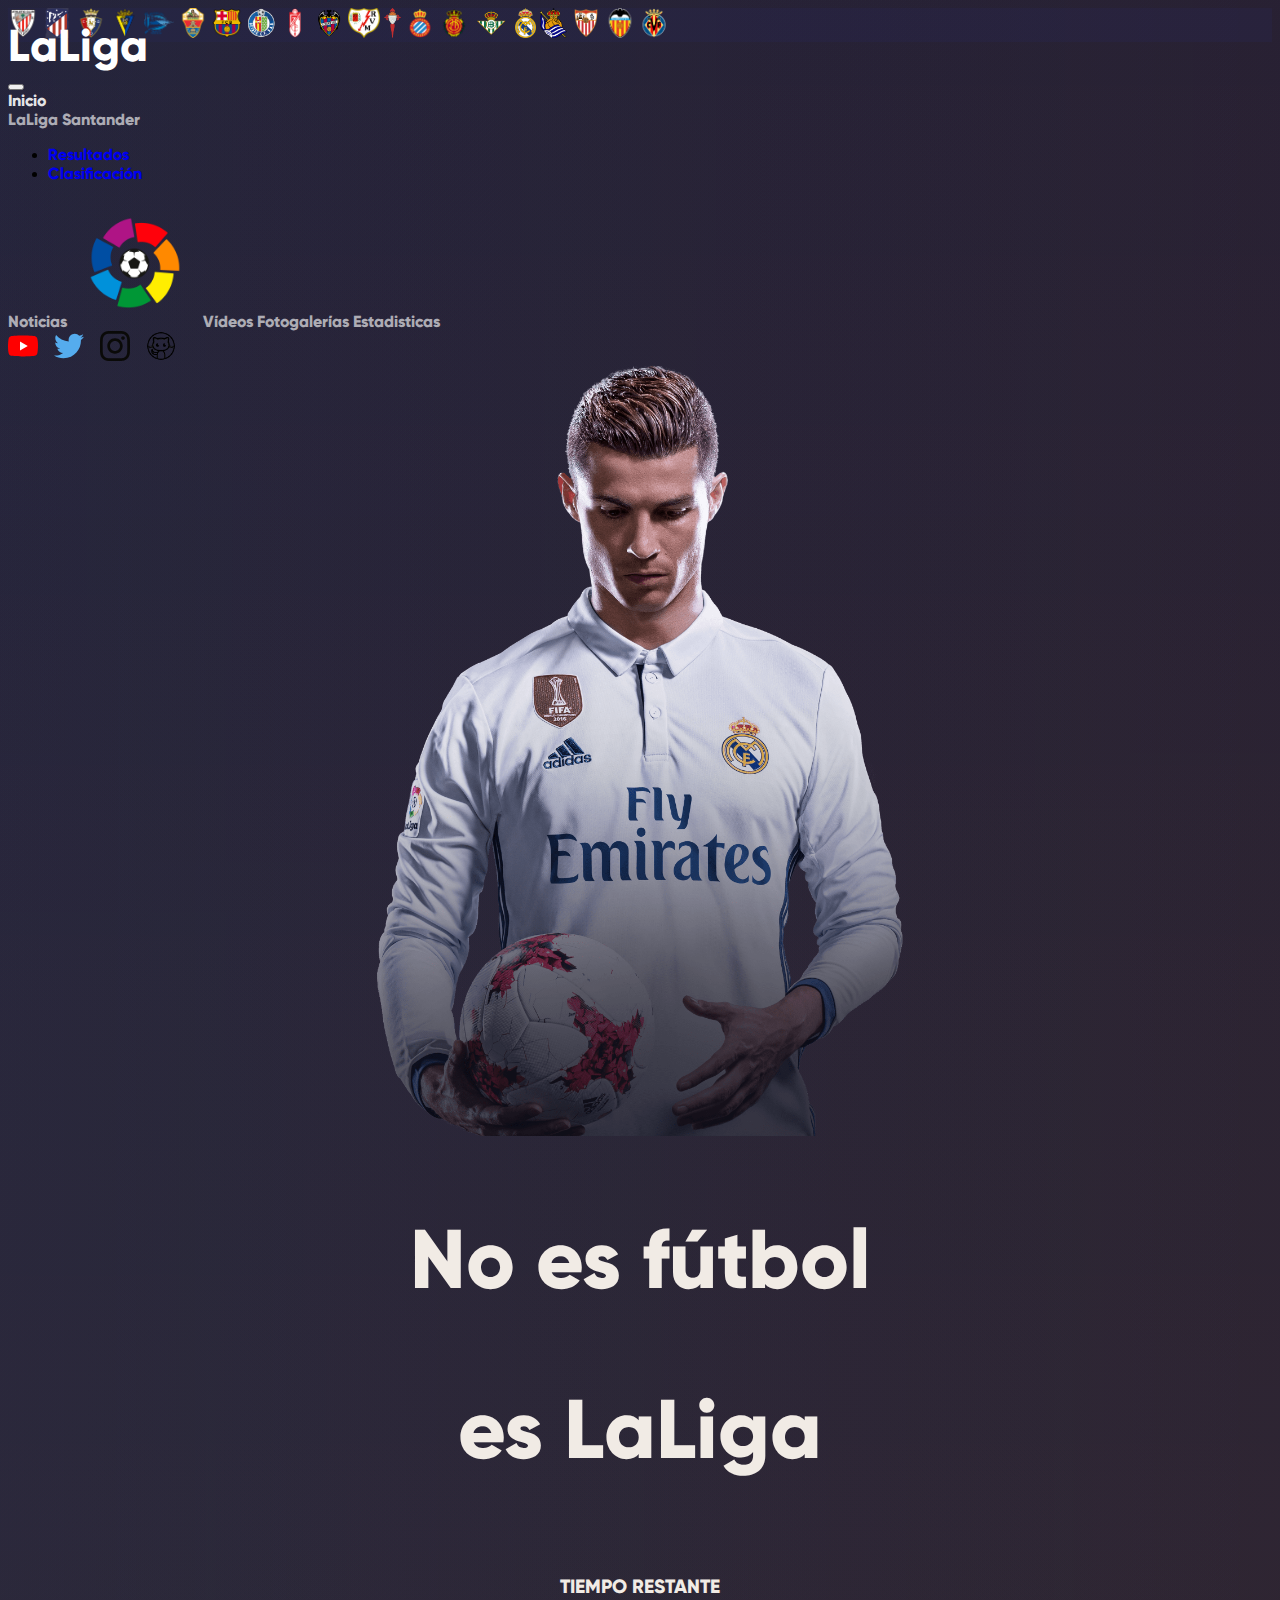
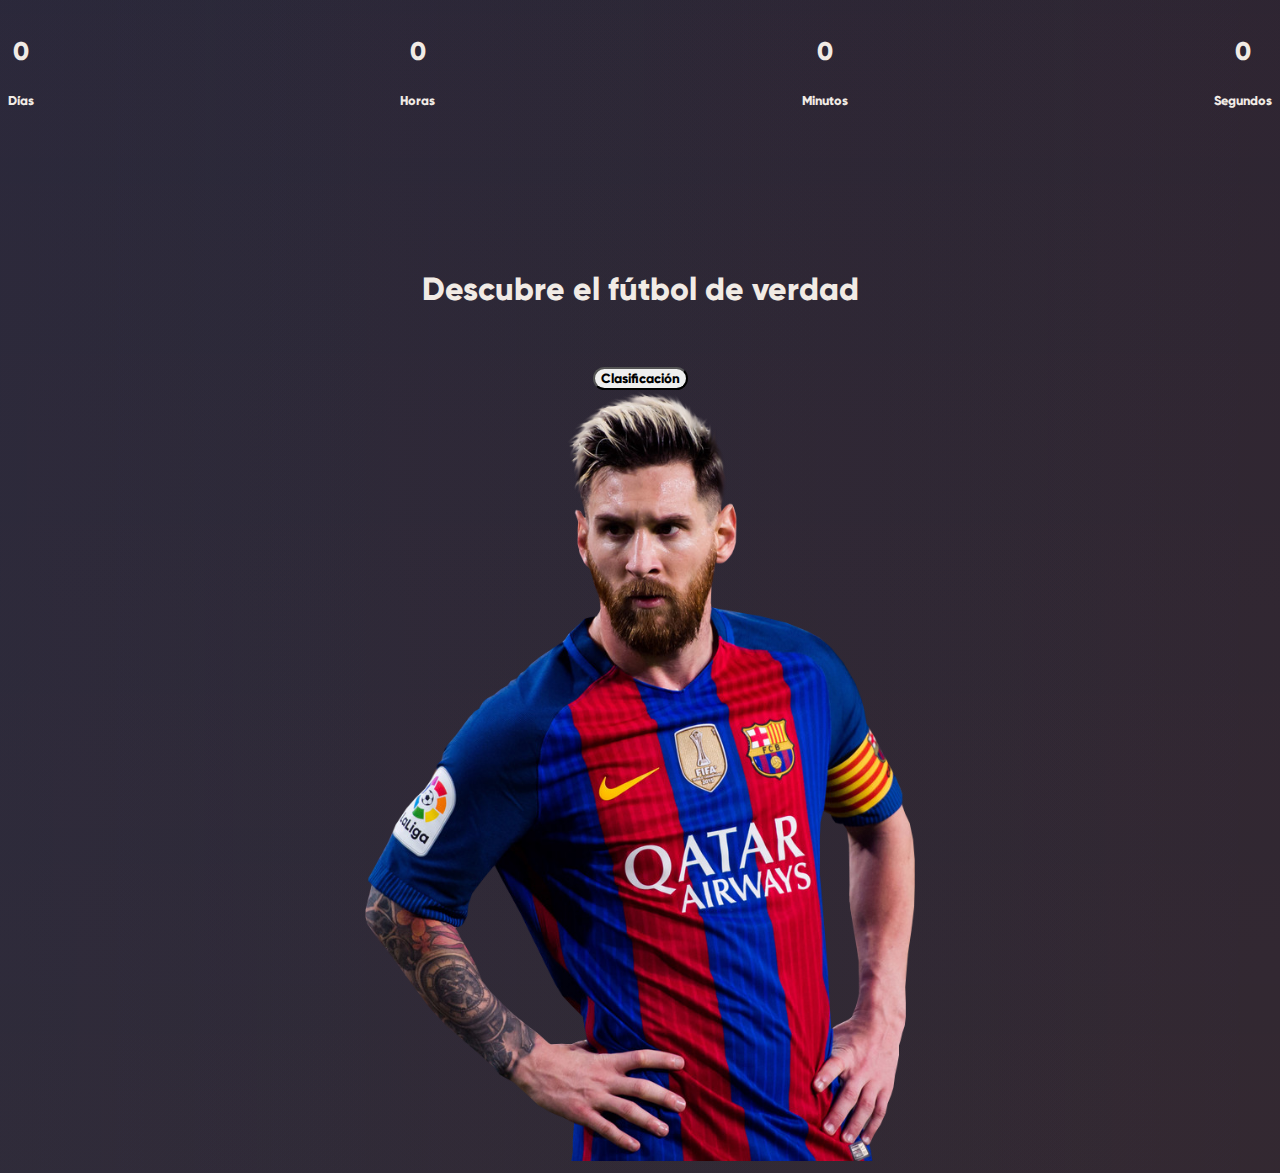
<file: index.html>
<!DOCTYPE html>
<html lang="es">
  <head>
    <meta charset="UTF-8" />
    <meta http-equiv="X-UA-Compatible" content="IE=edge" />
    <meta name="viewport" content="width=device-width, initial-scale=1.0" />
    <title>La liga</title>
    <link
      href="https://cdn.jsdelivr.net/npm/bootstrap@5.0.2/dist/css/bootstrap.min.css"
      rel="stylesheet"
      integrity="sha384-EVSTQN3/azprG1Anm3QDgpJLIm9Nao0Yz1ztcQTwFspd3yD65VohhpuuCOmLASjC"
      crossorigin="anonymous"
    />
    <link rel="stylesheet" href="/css/styles.css" />
  </head>
  <body class="scroll inicio">
    <header>
      <nav class="navbar navbar-light navEquipos">
        <div class="container-fluid">
          <a
            class="eEquipos"
            href="https://www.athletic-club.eus/"
            target="_blank"
            rel="nofollow"
          >
            <img src="/img/equipos/atleticobilbao.png" alt="" height="30" />
          </a>
          <a
            class="eEquipos"
            href="https://www.atleticodemadrid.com/"
            target="_blank"
            rel="nofollow"
          >
            <img src="/img/equipos/atleticomadrid.png" alt="" height="30" />
          </a>
          <a
            class="eEquipos"
            href="https://www.osasuna.es/"
            target="_blank"
            rel="nofollow"
          >
            <img src="/img/equipos/osasuna.png" alt="" height="30" />
          </a>
          <a
            class="eEquipos"
            href="https://www.cadizcf.com/"
            target="_blank"
            rel="nofollow"
          >
            <img src="/img/equipos/cadiz.png" alt="" height="30" />
          </a>
          <a
            class="eEquipos"
            href="https://www.deportivoalaves.com/"
            target="_blank"
            rel="nofollow"
          >
            <img src="/img/equipos/alaves.png" alt="" height="30" />
          </a>
          <a
            class="eEquipos"
            href="https://www.elchecf.es/"
            target="_blank"
            rel="nofollow"
          >
            <img src="/img/equipos/elche.png" alt="" height="30" />
          </a>
          <a
            class="eEquipos"
            href="https://www.fcbarcelona.es/es/"
            target="_blank"
            rel="nofollow"
          >
            <img src="/img/equipos/barcelona.png" alt="" height="30" />
          </a>
          <a
            class="eEquipos"
            href="https://www.getafecf.com/"
            target="_blank"
            rel="nofollow"
          >
            <img src="/img/equipos/getafe.png" alt="" height="30" />
          </a>
          <a
            class="eEquipos"
            href="https://www.granadacf.es/"
            target="_blank"
            rel="nofollow"
          >
            <img src="/img/equipos/granada.png" alt="" height="30" />
          </a>
          <a
            class="eEquipos"
            href="https://www.levanteud.com/es/"
            target="_blank"
            rel="nofollow"
          >
            <img src="/img/equipos/levante.png" alt="" height="30" />
          </a>
          <a
            class="eEquipos"
            href="http://www.rayovallecano.es/"
            target="_blank"
            rel="nofollow"
          >
            <img src="/img/equipos/rayovallecano.png" alt="" height="30" />
          </a>
          <a
            class="eEquipos"
            href="https://rccelta.es/"
            target="_blank"
            rel="nofollow"
          >
            <img src="/img/equipos/celtav.png" alt="" height="30" />
          </a>
          <a
            class="eEquipos"
            href="https://www.rcdespanyol.com/"
            target="_blank"
            rel="nofollow"
          >
            <img src="/img/equipos/espanyol.png" alt="" height="30" />
          </a>
          <a
            class="eEquipos"
            href="https://www.rcdmallorca.es/"
            target="_blank"
            rel="nofollow"
          >
            <img src="/img/equipos/mallorca.png" alt="" height="30" />
          </a>
          <a
            class="eEquipos"
            href="https://www.realbetisbalompie.es/"
            target="_blank"
            rel="nofollow"
          >
            <img src="/img/equipos/betis.png" alt="" height="30" />
          </a>
          <a
            class="eEquipos"
            href="https://www.realmadrid.com/"
            target="_blank"
            rel="nofollow"
          >
            <img src="/img/equipos/realmadrid.png" alt="" height="30" />
          </a>
          <a
            class="eEquipos"
            href="https://www.realsociedad.eus/"
            target="_blank"
            rel="nofollow"
          >
            <img src="/img/equipos/realsociedad.png" alt="" height="30" />
          </a>
          <a
            class="eEquipos"
            href="https://www.sevillafc.es/"
            target="_blank"
            rel="nofollow"
          >
            <img src="/img/equipos/sevilla.png" alt="" height="30" />
          </a>
          <a
            class="eEquipos"
            href="https://www.valenciacf.com/es"
            target="_blank"
            rel="nofollow"
          >
            <img src="/img/equipos/valencia.png" alt="" height="30" />
          </a>
          <a
            class="eEquipos"
            href="https://villarrealcf.es/"
            target="_blank"
            rel="nofollow"
          >
            <img src="/img/equipos/villarreal.png" alt="" height="30" />
          </a>
        </div>
      </nav>
      <nav class="navbar navbar-expand-lg navbar-light">
        <div class="container-fluid d-flex flex-wrap">
          <a class="titulo" href="index.html">LaLiga</a>
          <div class="container">
            <button
              class="navbar-toggler"
              type="button"
              data-bs-toggle="collapse"
              data-bs-target="#navbarNavAltMarkup"
              aria-controls="navbarNavAltMarkup"
              aria-expanded="false"
              aria-label="Toggle navigation"
            >
              <span class="navbar-toggler-icon"></span>
            </button>
            <div class="collapse navbar-collapse" id="navbarNavAltMarkup">
              <div class="navbar-nav">
                <a class="nav-link active" aria-current="page" href="index.html"
                  >Inicio</a
                >
                <li class="nav-item dropdown">
                  <a
                    class="nav-link dropdown-toggle"
                    href="#"
                    id="navbarDropdown"
                    role="button"
                    data-bs-toggle="dropdown"
                    aria-expanded="false"
                  >
                    LaLiga Santander
                  </a>
                  <ul class="dropdown-menu" aria-labelledby="navbarDropdown">
                    <li>
                      <a class="dropdown-item" href="partidos.html"
                        >Resultados</a
                      >
                    </li>
                    <li>
                      <a class="dropdown-item" href="clasificacion.html"
                        >Clasificación</a
                      >
                    </li>
                  </ul>
                </li>
                <a class="nav-link" href="/noticias.html">Noticias</a>
                <a href="index.html">
                  <img class="logo" src="/img/logo.png" alt="logo" />
                </a>
                <a class="nav-link" href="videos.html">Vídeos</a>
                <a class="nav-link" href="fotogalerias.html">Fotogalerías</a>
                <a class="nav-link" href="estadisticas.html">Estadisticas</a>
              </div>
            </div>
          </div>
          <div class="sm__contenedor">
            <a class="float-right sm" href="#">
              <img src="/img/youtube.svg" width="30px" height="30px" alt="" />
            </a>
            <a class="float-right sm" href="#">
              <img src="/img/twitter.svg" width="30px" height="30px" alt="" />
            </a>
            <a class="float-right sm" href="#">
              <img
                class="gris"
                src="/img/instagram.svg"
                width="30px"
                height="30px"
                alt=""
              />
            </a>
            <a class="float-right sm" href="https://github.com/shady2310" target="_blank">
              <img
                class="gris"
                src="/icons/github3.gif"
                width="30px"
                height="30px"
                alt=""
              />
            </a>
          </div>
        </div>
      </nav>
    </header>
    <main class="main__index container-fluid">
      <div class="titulo__portada-contenedor container-fluid">
        <div class="d-flex justify-content-center">
          <div>
            <img class="img-responsive cr7" src="/img/cr7.png" alt="cr7" />
          </div>
          <div class="">
            <div class="titulo__portada text-responsive">
              <h2>No es fútbol</h2>
            </div>
            <div class="titulo__portada2 text-responsive">
              <h2>es LaLiga</h2>
            </div>
            <div class="cuenta__contenedor" id="cuenta__contenedor">
              <div>
                <h4>Tiempo restante</h4>
              </div>
              <div class="cuenta__contenedor-numeros">
                <div class="dias-c">
                  <p id="dias">0</p>
                  <span>Días</span>
                </div>
                <div class="horas-c">
                  <p id="horas">0</p>
                  <span>Horas</span>
                </div>
                <div class="minutos-c">
                  <p id="minutos">0</p>
                  <span>Minutos</span>
                </div>
                <div class="segundos-c">
                  <p id="segundos">0</p>
                  <span>Segundos</span>
                </div>
              </div>
            </div>
            <div class="titulo__portada3 text-responsive">
              <h3>Descubre el fútbol de verdad</h3>
            </div>
            <div class="titulo__portada4 text-responsive">
              <a href="clasificacion.html">
                <button class="btn btn-outline-warning boton__portada">
                  Clasificación
                </button>
              </a>
            </div>
          </div>
          <div>
            <img
              class="img-responsive messi"
              src="/img/messi.png"
              alt="messi"
            />
          </div>
        </div>
      </div>
    </main>
  </body>
  <script
    src="https://cdn.jsdelivr.net/npm/bootstrap@5.0.2/dist/js/bootstrap.bundle.min.js"
    integrity="sha384-MrcW6ZMFYlzcLA8Nl+NtUVF0sA7MsXsP1UyJoMp4YLEuNSfAP+JcXn/tWtIaxVXM"
    crossorigin="anonymous"
  ></script>
  <script src="/js/cuentaAtras.js"></script
</html>
</file>
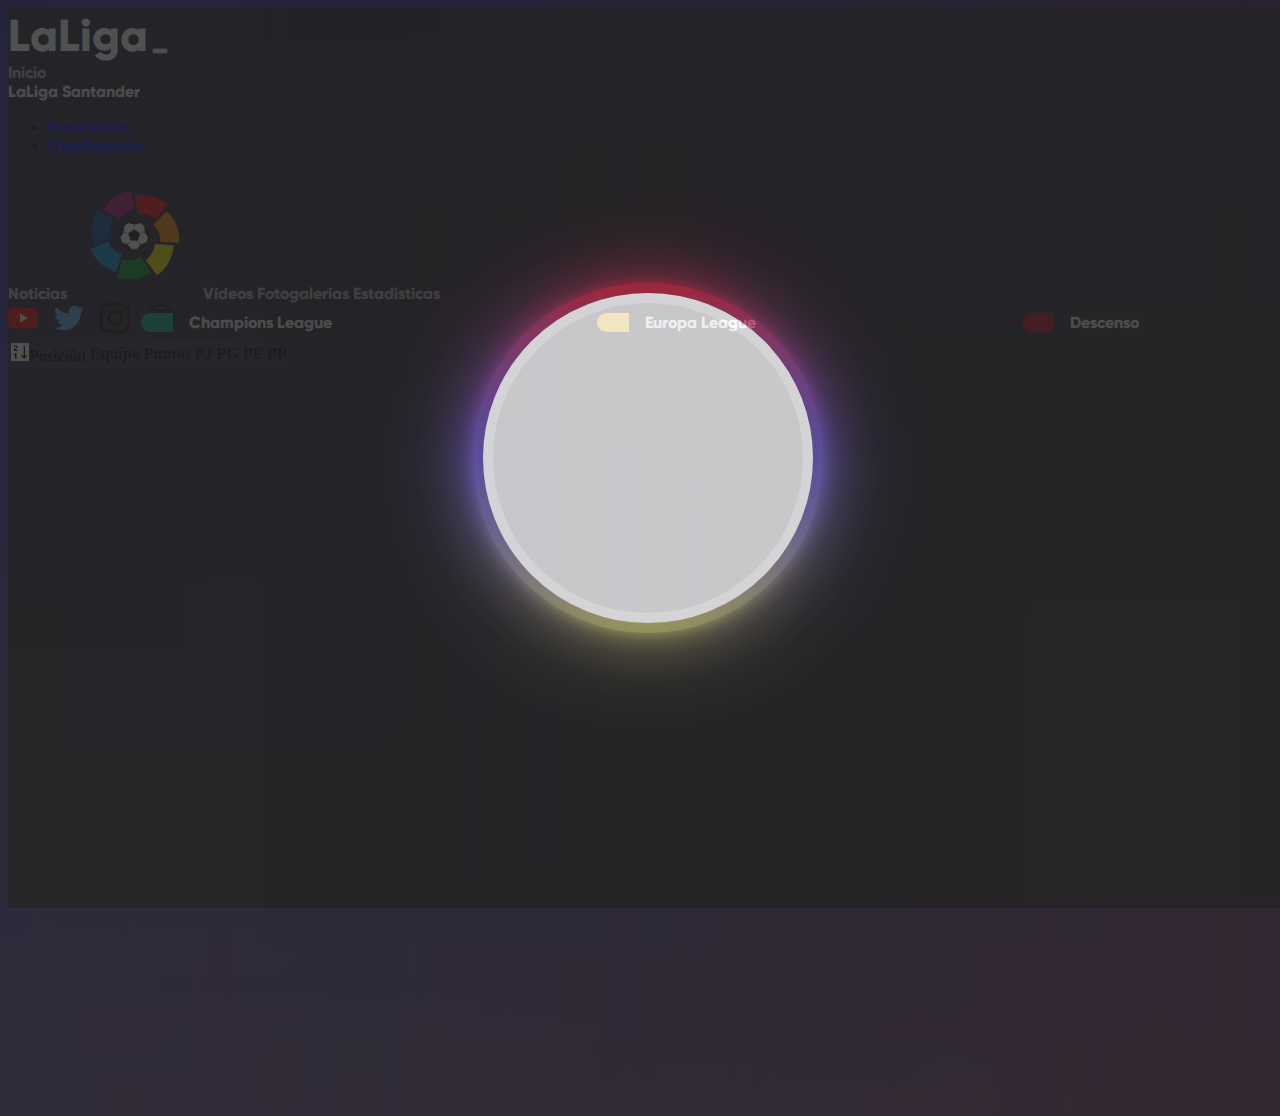
<file: clasificacion.html>
<!DOCTYPE html>
<html lang="es">
  <head>
    <meta charset="UTF-8" />
    <meta http-equiv="X-UA-Compatible" content="IE=edge" />
    <meta name="viewport" content="width=device-width, initial-scale=1.0" />
    <title>La liga - Clasificación</title>
    <link
      href="https://cdn.jsdelivr.net/npm/bootstrap@5.0.2/dist/css/bootstrap.min.css"
      rel="stylesheet"
      integrity="sha384-EVSTQN3/azprG1Anm3QDgpJLIm9Nao0Yz1ztcQTwFspd3yD65VohhpuuCOmLASjC"
      crossorigin="anonymous"
    />
    <link rel="stylesheet" href="/css/styles.css" />
  </head>
  <body>
    <div class="contenedor__loader" id="contenedor__loader">
      <div class="loader">
        <span></span>
        <span></span>
        <span></span>
        <span></span>
      </div>
    </div>
    <header>
      <nav class="navbar navbar-expand-lg navbar-light">
        <div class="container-fluid">
          <a class="titulo" href="index.html">LaLiga</a>
          <button
            class="navbar-toggler"
            type="button"
            data-bs-toggle="collapse"
            data-bs-target="#navbarNavAltMarkup"
            aria-controls="navbarNavAltMarkup"
            aria-expanded="false"
            aria-label="Toggle navigation"
          >
            <span class="navbar-toggler-icon"></span>
          </button>
          <div class="collapse navbar-collapse" id="navbarNavAltMarkup">
            <div class="navbar-nav">
              <a class="nav-link" aria-current="page" href="index.html"
                >Inicio</a
              >
              <li class="nav-item dropdown">
                <a
                  class="nav-link dropdown-toggle active"
                  href="#"
                  id="navbarDropdown"
                  role="button"
                  data-bs-toggle="dropdown"
                  aria-expanded="false"
                >
                  LaLiga Santander
                </a>
                <ul class="dropdown-menu" aria-labelledby="navbarDropdown">
                  <li>
                    <a class="dropdown-item" href="partidos.html">Resultados</a>
                  </li>
                  <li>
                    <a class="dropdown-item active" href="clasificacion.html"
                      >Clasificación</a
                    >
                  </li>
                </ul>
              </li>
              <a class="nav-link" href="/noticias.html">Noticias</a>
              <a href="index.html">
                <img class="logo" src="/img/logo.png" alt="logo" />
              </a>
              <a class="nav-link" href="videos.html">Vídeos</a>
              <a class="nav-link" href="fotogalerias.html">Fotogalerías</a>
              <a class="nav-link" href="estadisticas.html">Estadisticas</a>
            </div>
          </div>
          <div class="sm__contenedor">
            <a class="float-right sm" href="#">
              <img src="/img/youtube.svg" width="30px" height="30px" alt="" />
            </a>
            <a class="float-right sm" href="#">
              <img src="/img/twitter.svg" width="30px" height="30px" alt="" />
            </a>
            <a class="float-right sm" href="#">
              <img
                class="gris"
                src="/img/instagram.svg"
                width="30px"
                height="30px"
                alt=""
              />
            </a>
            <a class="float-right sm" href="https://github.com/shady2310" target="_blank">
              <img
                class="gris"
                src="/icons/github3.gif"
                width="30px"
                height="30px"
                alt=""
              />
            </a>
          </div>
        </div>
      </nav>
    </header>

    <main class="container">
      <div class="clasificacion__leyenda">
        <span>Champions League</span>
        <span>Europa League</span>
        <span>Descenso</span>
      </div>
      <div class="tablas__scroll table-responsive">
        <table class="table table-sm align-middle clasificacion">
          <thead class="table-light">
            <tr>
              <th>
                <img
                  src="/icons/clasificación-numérica.gif"
                  height="18"
                  width="18"
                />Posición
              </th>
              <th colspan="2">Equipo</th>
              <th>Puntos</th>
              <th>PJ</th>
              <th>PG</th>
              <th>PE</th>
              <th>PP</th>
            </tr>
          </thead>
          <tbody id="tbody__clasificacion" class="tbody__clasificacion"></tbody>
        </table>
      </div>
    </main>
    <script
      src="https://cdn.jsdelivr.net/npm/bootstrap@5.0.2/dist/js/bootstrap.bundle.min.js"
      integrity="sha384-MrcW6ZMFYlzcLA8Nl+NtUVF0sA7MsXsP1UyJoMp4YLEuNSfAP+JcXn/tWtIaxVXM"
      crossorigin="anonymous"
    ></script>
    <script src="/js/loader.js"></script>
    <script src="/js/clasificacion.js"></script>
  </body>
</html>
</file>
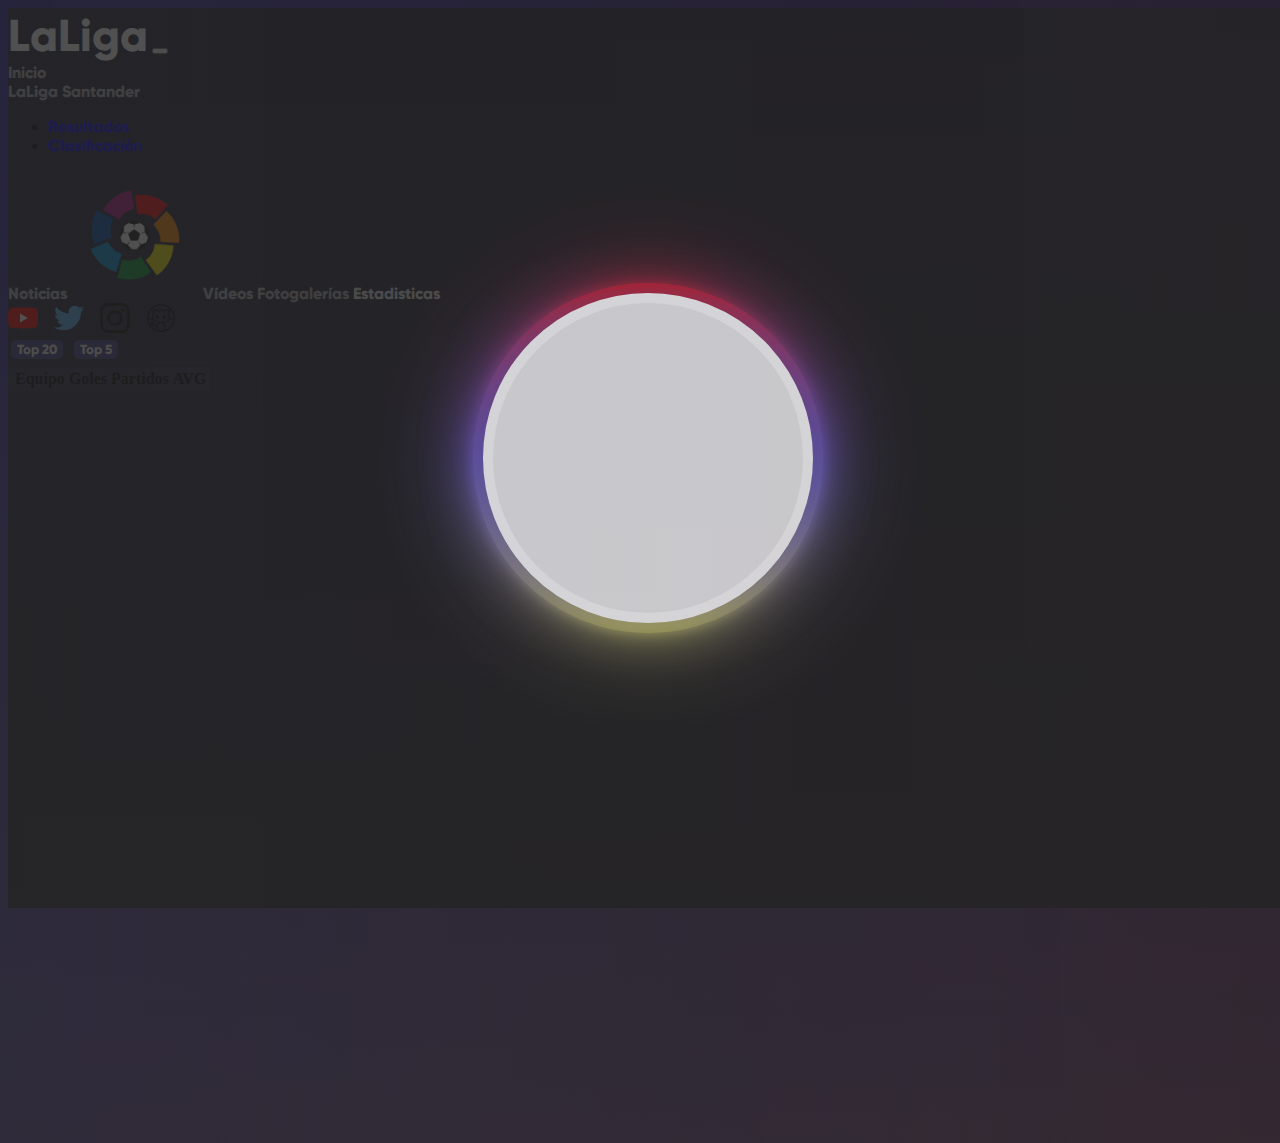
<file: estadisticas.html>
<!DOCTYPE html>
<html lang="es">
  <head>
    <meta charset="UTF-8" />
    <meta http-equiv="X-UA-Compatible" content="IE=edge" />
    <meta name="viewport" content="width=device-width, initial-scale=1.0" />
    <title>La liga - Estadisticas</title>
    <link
      href="https://cdn.jsdelivr.net/npm/bootstrap@5.0.2/dist/css/bootstrap.min.css"
      rel="stylesheet"
      integrity="sha384-EVSTQN3/azprG1Anm3QDgpJLIm9Nao0Yz1ztcQTwFspd3yD65VohhpuuCOmLASjC"
      crossorigin="anonymous"
    />
    <link rel="stylesheet" href="/css/styles.css" />
  </head>
  <body>
    <div class="contenedor__loader" id="contenedor__loader">
      <div class="loader">
        <span></span>
        <span></span>
        <span></span>
        <span></span>
      </div>
    </div>
    <header>
      <nav class="navbar navbar-expand-lg navbar-light">
        <div class="container-fluid">
          <a class="titulo" href="index.html">LaLiga</a>
          <button
            class="navbar-toggler"
            type="button"
            data-bs-toggle="collapse"
            data-bs-target="#navbarNavAltMarkup"
            aria-controls="navbarNavAltMarkup"
            aria-expanded="false"
            aria-label="Toggle navigation"
          >
            <span class="navbar-toggler-icon"></span>
          </button>
          <div class="collapse navbar-collapse" id="navbarNavAltMarkup">
            <div class="navbar-nav">
              <a class="nav-link" aria-current="page" href="index.html"
                >Inicio</a
              >
              <li class="nav-item dropdown">
                <a
                  class="nav-link dropdown-toggle"
                  href="#"
                  id="navbarDropdown"
                  role="button"
                  data-bs-toggle="dropdown"
                  aria-expanded="false"
                >
                  LaLiga Santander
                </a>
                <ul class="dropdown-menu" aria-labelledby="navbarDropdown">
                  <li>
                    <a class="dropdown-item" href="partidos.html">Resultados</a>
                  </li>
                  <li>
                    <a class="dropdown-item" href="clasificacion.html"
                      >Clasificación</a
                    >
                  </li>
                </ul>
              </li>
              <a class="nav-link" href="/noticias.html">Noticias</a>
              <a href="index.html">
                <img class="logo" src="/img/logo.png" alt="logo" />
              </a>
              <a class="nav-link" href="videos.html">Vídeos</a>
              <a class="nav-link" href="fotogalerias.html">Fotogalerías</a>
              <a class="nav-link active" href="estadisticas.html"
                >Estadisticas</a
              >
            </div>
          </div>
          <div class="sm__contenedor">
            <a class="float-right sm" href="#">
              <img src="/img/youtube.svg" width="30px" height="30px" alt="" />
            </a>
            <a class="float-right sm" href="#">
              <img src="/img/twitter.svg" width="30px" height="30px" alt="" />
            </a>
            <a class="float-right sm" href="#">
              <img
                class="gris"
                src="/img/instagram.svg"
                width="30px"
                height="30px"
                alt=""
              />
            </a>
            <a class="float-right sm" href="https://github.com/shady2310" target="_blank">
              <img
                class="gris"
                src="/icons/github3.gif"
                width="30px"
                height="30px"
                alt=""
              />
            </a>
          </div>
        </div>
      </nav>
    </header>

    <main class="container">
      <div class="btn-group">
        <button class="boton__estadisticas" id="top20">Top 20</button>
        <button class="boton__estadisticas" id="top5">Top 5</button>
      </div>
      <div class="tablas__scroll table-responsive">
        <table class="table table-sm align-middle clasificacion">
          <thead class="table-light">
            <tr>
              <th></th>
              <th>Equipo</th>
              <th>Goles</th>
              <th>Partidos</th>
              <th>AVG</th>
            </tr>
          </thead>
          <tbody id="tbody__estadisticas"></tbody>
        </table>
      </div>
    </main>
    <script
      src="https://cdn.jsdelivr.net/npm/bootstrap@5.0.2/dist/js/bootstrap.bundle.min.js"
      integrity="sha384-MrcW6ZMFYlzcLA8Nl+NtUVF0sA7MsXsP1UyJoMp4YLEuNSfAP+JcXn/tWtIaxVXM"
      crossorigin="anonymous"
    ></script>
    <script src="/js/loader.js"></script>
    <script src="/js/estadisticas.js"></script>
  </body>
</html>
</file>
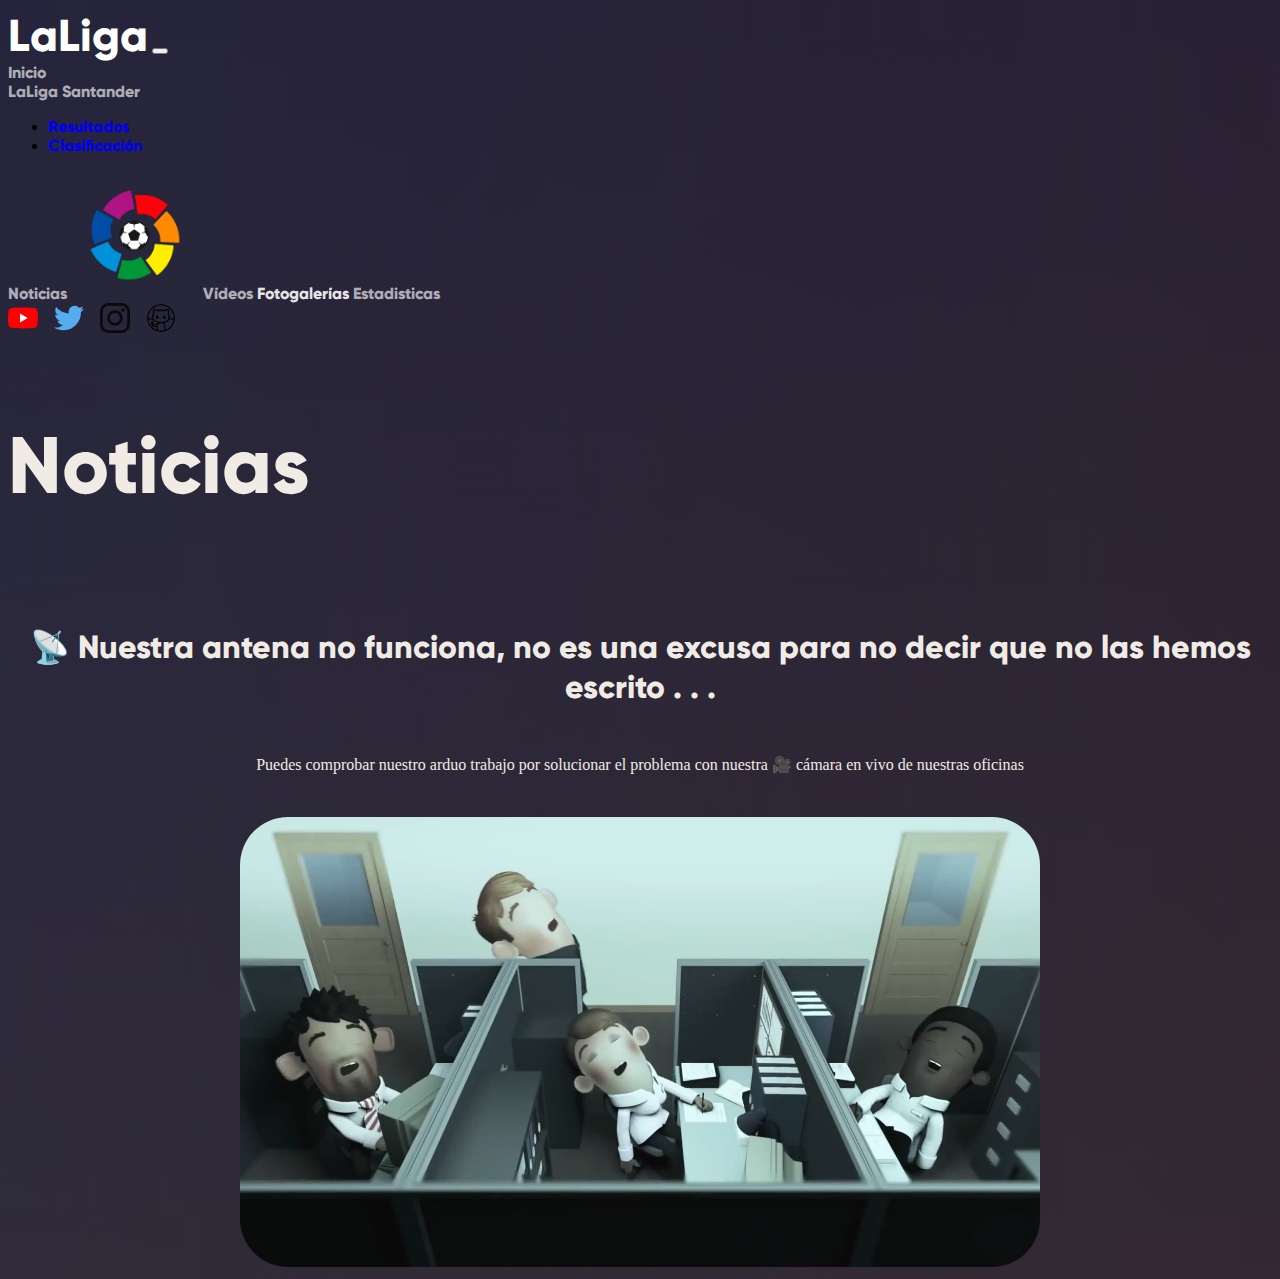
<file: noticias.html>
<!DOCTYPE html>
<html lang="es">
  <head>
    <meta charset="UTF-8" />
    <meta http-equiv="X-UA-Compatible" content="IE=edge" />
    <meta name="viewport" content="width=device-width, initial-scale=1.0" />
    <title>La liga - Fotogalerías</title>
    <link
      href="https://cdn.jsdelivr.net/npm/bootstrap@5.0.2/dist/css/bootstrap.min.css"
      rel="stylesheet"
      integrity="sha384-EVSTQN3/azprG1Anm3QDgpJLIm9Nao0Yz1ztcQTwFspd3yD65VohhpuuCOmLASjC"
      crossorigin="anonymous"
    />
    <link rel="stylesheet" href="/css/styles.css" />
  </head>
  <body>
    <header>
      <nav class="navbar navbar-expand-lg navbar-light">
        <div class="container-fluid">
          <a class="titulo" href="index.html">LaLiga</a>
          <button
            class="navbar-toggler"
            type="button"
            data-bs-toggle="collapse"
            data-bs-target="#navbarNavAltMarkup"
            aria-controls="navbarNavAltMarkup"
            aria-expanded="false"
            aria-label="Toggle navigation"
          >
            <span class="navbar-toggler-icon"></span>
          </button>
          <div class="collapse navbar-collapse" id="navbarNavAltMarkup">
            <div class="navbar-nav">
              <a class="nav-link" aria-current="page" href="index.html"
                >Inicio</a
              >
              <li class="nav-item dropdown">
                <a
                  class="nav-link dropdown-toggle"
                  href="#"
                  id="navbarDropdown"
                  role="button"
                  data-bs-toggle="dropdown"
                  aria-expanded="false"
                >
                  LaLiga Santander
                </a>
                <ul class="dropdown-menu" aria-labelledby="navbarDropdown">
                  <li>
                    <a class="dropdown-item" href="partidos.html">Resultados</a>
                  </li>
                  <li>
                    <a class="dropdown-item" href="clasificacion.html"
                      >Clasificación</a
                    >
                  </li>
                </ul>
              </li>
              <a class="nav-link" href="/noticias.html">Noticias</a>
              <a href="index.html">
                <img class="logo" src="/img/logo.png" alt="logo" />
              </a>
              <a class="nav-link" href="videos.html">Vídeos</a>
              <a class="nav-link active" href="fotogalerias.html"
                >Fotogalerías</a
              >
              <a class="nav-link" href="estadisticas.html">Estadisticas</a>
            </div>
          </div>
          <div class="sm__contenedor">
            <a class="float-right sm" href="#">
              <img src="/img/youtube.svg" width="30px" height="30px" alt="" />
            </a>
            <a class="float-right sm" href="#">
              <img src="/img/twitter.svg" width="30px" height="30px" alt="" />
            </a>
            <a class="float-right sm" href="#">
              <img
                class="gris"
                src="/img/instagram.svg"
                width="30px"
                height="30px"
                alt=""
              />
            </a>
            <a class="float-right sm" href="https://github.com/shady2310" target="_blank">
              <img
                class="gris"
                src="/icons/github3.gif"
                width="30px"
                height="30px"
                alt=""
              />
            </a>
          </div>
        </div>
      </nav>
    </header>

    <main class="container noticias">
        <h3>Noticias</h3>
      <section class="contenedor__noticias">
        <h3>&#128225 Nuestra antena no funciona, no es una excusa para no decir que no las hemos escrito <span>.</span> <span>.</span> <span>.</span></h3>
        <p>Puedes comprobar nuestro arduo trabajo por solucionar el problema con nuestra &#127909 cámara en vivo de nuestras oficinas</p>
        <p>LIVE!</p>
        <div>
          <video src="/videos/camara.mp4" autoplay muted loop></video>
        </div>
      </section>
    </main>
    <script
      src="https://cdn.jsdelivr.net/npm/bootstrap@5.0.2/dist/js/bootstrap.bundle.min.js"
      integrity="sha384-MrcW6ZMFYlzcLA8Nl+NtUVF0sA7MsXsP1UyJoMp4YLEuNSfAP+JcXn/tWtIaxVXM"
      crossorigin="anonymous"
    ></script>
  </body>
</html>
</file>
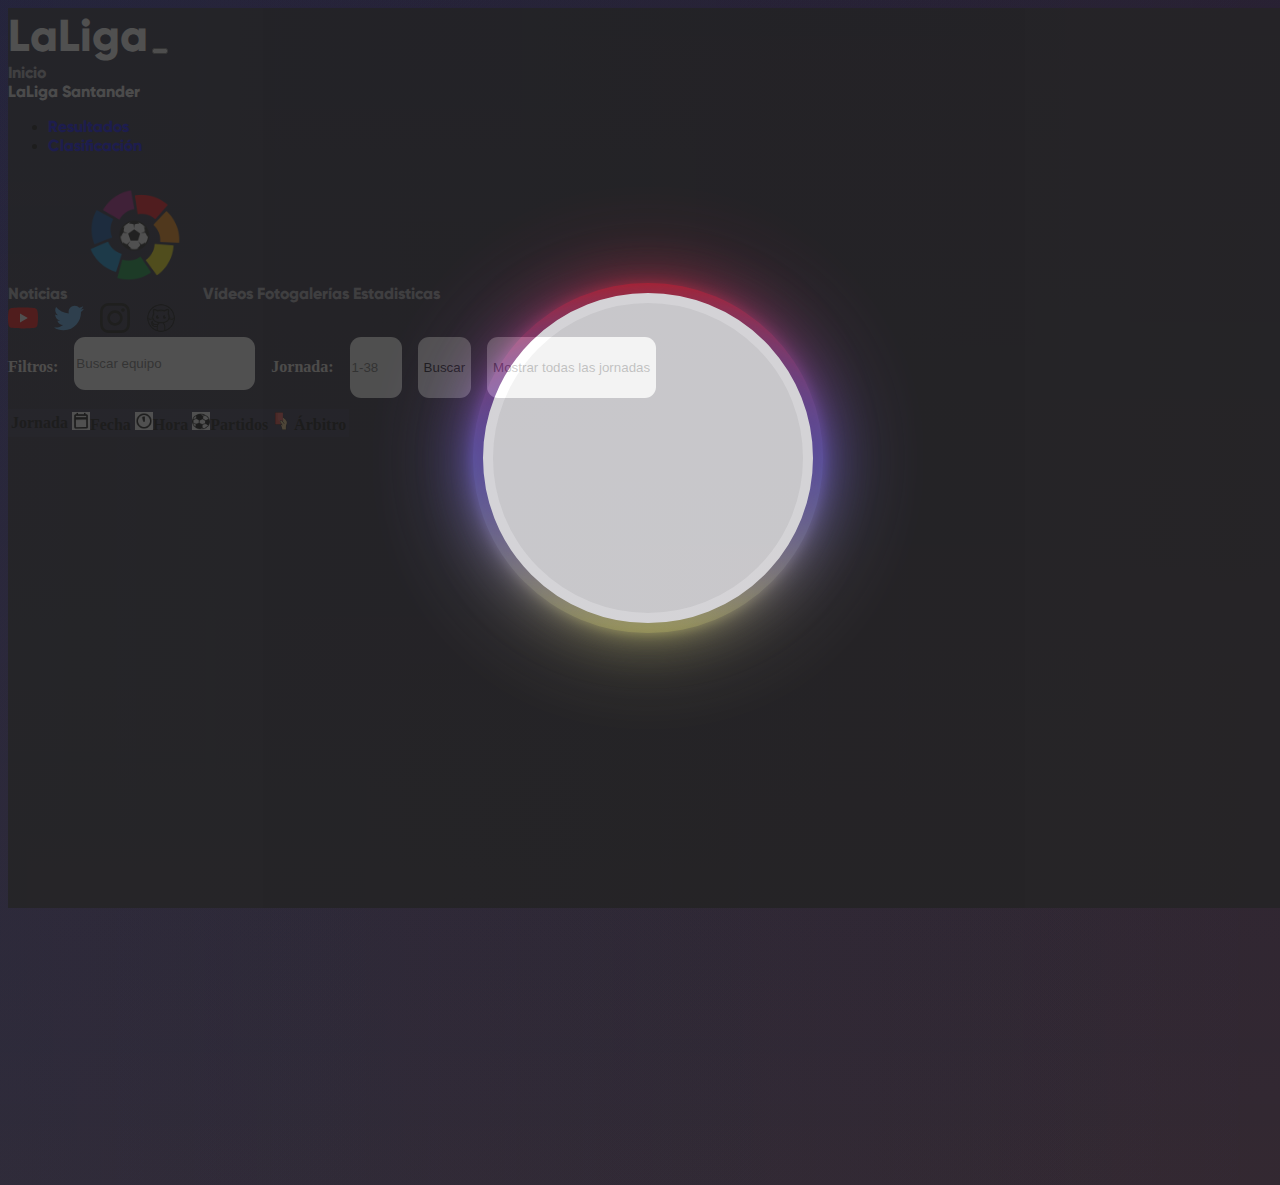
<file: partidos.html>
<!DOCTYPE html>
<html lang="es">
  <head>
    <meta charset="UTF-8" />
    <meta http-equiv="X-UA-Compatible" content="IE=edge" />
    <meta name="viewport" content="width=device-width, initial-scale=1.0" />
    <title>La liga - Resultados</title>
    <link
      href="https://cdn.jsdelivr.net/npm/bootstrap@5.0.2/dist/css/bootstrap.min.css"
      rel="stylesheet"
      integrity="sha384-EVSTQN3/azprG1Anm3QDgpJLIm9Nao0Yz1ztcQTwFspd3yD65VohhpuuCOmLASjC"
      crossorigin="anonymous"
    />
    <link rel="stylesheet" href="/css/styles.css" />
  </head>
  <body>
    <div class="contenedor__loader" id="contenedor__loader">
      <div class="loader">
        <span></span>
        <span></span>
        <span></span>
        <span></span>
      </div>
    </div>
    <header>
      <nav class="navbar navbar-expand-lg navbar-light">
        <div class="container-fluid">
          <a class="titulo" href="index.html">LaLiga</a>
          <button
            class="navbar-toggler"
            type="button"
            data-bs-toggle="collapse"
            data-bs-target="#navbarNavAltMarkup"
            aria-controls="navbarNavAltMarkup"
            aria-expanded="false"
            aria-label="Toggle navigation"
          >
            <span class="navbar-toggler-icon"></span>
          </button>
          <div class="collapse navbar-collapse" id="navbarNavAltMarkup">
            <div class="navbar-nav">
              <a class="nav-link" aria-current="page" href="index.html"
                >Inicio</a
              >
              <li class="nav-item dropdown">
                <a
                  class="nav-link dropdown-toggle active"
                  href="#"
                  id="navbarDropdown"
                  role="button"
                  data-bs-toggle="dropdown"
                  aria-expanded="false"
                >
                  LaLiga Santander
                </a>
                <ul class="dropdown-menu" aria-labelledby="navbarDropdown">
                  <li>
                    <a class="dropdown-item active" href="partidos.html"
                      >Resultados</a
                    >
                  </li>
                  <li>
                    <a class="dropdown-item" href="clasificacion.html"
                      >Clasificación</a
                    >
                  </li>
                </ul>
              </li>
              <a class="nav-link" href="/noticias.html">Noticias</a>
              <a href="index.html">
                <img class="logo" src="/img/logo.png" alt="logo" />
              </a>
              <a class="nav-link" href="videos.html">Vídeos</a>
              <a class="nav-link" href="fotogalerias.html">Fotogalerías</a>
              <a class="nav-link" href="estadisticas.html">Estadisticas</a>
            </div>
          </div>
          <div class="sm__contenedor">
            <a class="float-right sm" href="#">
              <img src="/img/youtube.svg" width="30px" height="30px" alt="" />
            </a>
            <a class="float-right sm" href="#">
              <img src="/img/twitter.svg" width="30px" height="30px" alt="" />
            </a>
            <a class="float-right sm" href="#">
              <img
                class="gris"
                src="/img/instagram.svg"
                width="30px"
                height="30px"
                alt=""
              />
            </a>
            <a class="float-right sm" href="https://github.com/shady2310" target="_blank">
              <img
                class="gris"
                src="/icons/github3.gif"
                width="30px"
                height="30px"
                alt=""
              />
            </a>
          </div>
        </div>
      </nav>
    </header>
    <main class="container">
      <div>
        <div class="filtros__partidos">
          <h4>Filtros:</h4>
          <input
            type="text"
            name=""
            id="busqueda"
            placeholder="Buscar equipo"
            class="busqueda"
          />
          <h4>Jornada:</h4>
          <input type="number" name="" id="jornada" min="1" max="38" placeholder="1-38">
          <input type="button" value="Buscar" id="buscaJornada">
          <input type="button" value="Mostrar todas las jornadas" id="todasJornadas">
          <div class="alert alert-danger" id="errorJornada" style="display: none">
            No puedes buscar una jornada sin poner un número antes &#128556, prueba añadiendo un número de jornada o muestra todas las jornadas &#128540;
          </div>
        </div>
        <div class="alert alert-danger" id="noExiste" style="display: none">
          Este equipo no existe, ponte seri@ anda... &#128517
        </div>
        <div class="tablas__scroll table-responsive">
          <table
            class="table table-sm align-middle partidos"
            id="tabla_partidos"
          >
            <thead class="table-light">
              <tr>
                <th>Jornada</th>
                <th>
                  <img
                    src="/icons/calendario.gif"
                    height="18"
                    width="18"
                  />Fecha
                </th>
                <th>
                  <img src="/icons/reloj.gif" height="18" width="18" />Hora
                </th>
                <!-- <th>Equipo Local</th>
                      <th>Equipo Visitante</th> -->
                <th colspan="5">
                  <img
                    src="/icons/partidos.gif"
                    height="18"
                    width="18"
                  />Partidos
                </th>
                <th>
                  <img src="/icons/tarjeta-roja.png" height="18" width="18" />
                  Árbitro
                </th>
              </tr>
            </thead>
            <tbody id="tbody__partidos"></tbody>
          </table>
        </div>
      </div>
    </main>
    <script
      src="https://cdn.jsdelivr.net/npm/bootstrap@5.0.2/dist/js/bootstrap.bundle.min.js"
      integrity="sha384-MrcW6ZMFYlzcLA8Nl+NtUVF0sA7MsXsP1UyJoMp4YLEuNSfAP+JcXn/tWtIaxVXM"
      crossorigin="anonymous"
    ></script>
    <script src="/js/loader.js"></script>
    <script src="/js/partidos.js"></script>
  </body>
</html>
</file>
<file: css/styles.css>
@font-face {
  font-family: GilroyLight;
  src: url("/fonts/Gilroy-Light.otf");
}
@font-face {
  font-family: GilroyExtraBold;
  src: url("/fonts/Gilroy-ExtraBold.otf");
}
@font-face {
  font-family: Doctor-Glitch;
  src: url("/fonts/Doctor-Glitch.otf");
}
:root {
  --GilPrincipal: GilroyExtraBold;
  --GilPrincipal2: GilroyLight;
  --Glitch: Doctor-Glitch;
  --colorPrincipal: #f1ebe5;
}
a {
  text-decoration: none;
}
/* html {
  scroll-behavior: smooth;
} */
::-webkit-scrollbar {
  width: 0.5rem;
}
::-webkit-scrollbar-track {
  background-color: var(--colorPrincipal);
  /* border-radius: .5rem; */
}
::-webkit-scrollbar-thumb {
  background-color: #242424;
  /* border-radius: .5rem; */
}
/* body.inicio {
  min-height: 100vh;
  background-color: #242424;
  background-image: -webkit-linear-gradient(left, rgba(0, 79, 163, 0.267), transparent),
    -webkit-linear-gradient(top, rgba(251, 1, 11, 0.1), transparent),
    -webkit-linear-gradient(right, #2600fc1a, transparent),
    -webkit-linear-gradient(bottom, #ff880059, transparent) ;
} */
body {
  min-height: 100vh;
  background-color: #242424;
  background-image: -webkit-linear-gradient(
      left,
      rgba(0, 79, 163, 0.075),
      transparent
    ),
    -webkit-linear-gradient(left, rgba(38, 0, 252, 0.075), transparent),
    -webkit-linear-gradient(top, rgba(251, 1, 9, 0.02), transparent),
    -webkit-linear-gradient(right, rgba(38, 0, 252, 0.075), transparent),
    -webkit-linear-gradient(bottom, rgba(255, 136, 0, 0.075), transparent);
}

.text-responsive {
  font-size: calc(1em + 1vw);
}
/* .img-responsive {

} */

/* TABLAS */
table {
  text-align: center;
}
table.partidos,
table.clasificacion {
  background-color: rgba(138, 119, 243, 0.075);
  text-align: center;
}
table.partidos td,
table.clasificacion td {
  color: rgb(250, 250, 250);
  font-family: var(--GilPrincipal2);
}
table.partidos td:last-child,
table.partidos td:nth-child(2),
table.partidos td:first-child {
  font-family: var(--GilPrincipal);
}
table.clasificacion td:first-child {
  font-family: var(--GilPrincipal);
}
.table.clasificacion tbody img {
  /* margin-right: -10rem; */
  height: 2.5rem;
}
.table.partidos .img {
  /* margin-right: -2rem; */
  height: 1.8rem;
}
.table.partidos .img2 {
  height: 1.8rem;
  /* margin-left: -2rem; */
}
.tablas__scroll {
  position: relative;
  height: 48rem;
  overflow: auto;
  display: block;
}
table thead th {
  position: sticky;
  top: 0;
  z-index: 1;
}
.table.partidos tr td:nth-child(6) {
  background: -webkit-linear-gradient(var(--colorPrincipal), #ffffff);
  background-clip: unset;
  -webkit-background-clip: text;
  -webkit-text-fill-color: transparent;
  font-family: var(--Glitch);
  font-size: 1rem;
}

/* FILTROS TABLAS */

.filtros__partidos{
  display: flex;
  flex-wrap: wrap;
  gap: 1rem;
  margin-bottom: .7rem;
}
.filtros__partidos h4{
  color: var(--colorPrincipal);
}
.filtros__partidos input{
  border-radius: .7rem;
  outline: none;
  border: none;
  background: #ffffff;
}
.filtros__partidos input:hover{
  opacity: .9;
}

#noExiste {
  display: none;
}
#errorJornada {
  display: none;
}
.busqueda {
  margin-bottom: 0.5rem;
}
/* .versus{
  height: 3rem;
} */
/* .img{
    height: 30px;
} */
header a {
  font-family: var(--GilPrincipal);
}
/* .scroll {
  overflow-y: hidden !important;
} */

/* NAV */
.navbar.navbar-light.navEquipos {
  margin-bottom: -1.5rem;
  background-color: #2b2b5f38;
}
.navbar-light .navbar-nav .nav-link.active,
.navbar-light .navbar-nav .show > .nav-link {
  color: rgba(255, 255, 255, 0.9);
}
.navbar-light .navbar-nav .nav-link {
  color: rgba(255, 255, 255, 0.63);
}
#navbarNavAltMarkup {
  justify-content: center;
}
.navbar-nav {
  align-items: center;
  gap: 5rem;
}
.sm__contenedor {
  display: flex;
  gap: 1rem;
  margin-right: 5rem;
}
.titulo {
  font-size: 3.5vw;
  text-decoration: none;
  color: white;
}
.titulo:hover {
  color: white;
}
.logo {
  height: 8rem;
}

/* CONTADOR */

.cuenta__contenedor {
  display: flex;
  flex-direction: column;
  justify-content: space-around;
  margin-top: 2rem;
}
.cuenta__contenedor h4 {
  font-size: 1.5vw;
  animation: parpadeo 4s linear infinite;
  font-family: var(--GilPrincipal);
  text-transform: uppercase;
  color: var(--colorPrincipal);
}
@keyframes parpadeo {
  50% {
    opacity: 0;
  }
}
.cuenta__contenedor-numeros {
  display: flex;
  justify-content: space-between;
}

.dias-c p,
.horas-c p,
.minutos-c p,
.segundos-c p {
  color: var(--colorPrincipal);
  line-height: 1;
  font-family: var(--GilPrincipal);
  font-size: 2vw;
  margin-top: 1rem;
}
.dias-c span,
.horas-c span,
.minutos-c span,
.segundos-c span {
  color: var(--colorPrincipal);
  font-family: var(--GilPrincipal);
  font-size: 1vw;
}

/* HOME */
/* .main__index {
  display: flex;
  justify-content: space-between;
  align-items: center;
} */
/* .inicio-imagenes {
  display: flex;
  justify-content: space-between;
} */
/* .inicio-imagenes img{
    height: 48rem;
} */

.cr7,
.messi {
  height: 48.2rem;
  /* flex-shrink: 5;  */
}
/* @media (max-width: 1900px){
    .cr7,
    .messi{
      height: auto;
    }
} */
.titulo__portada-contenedor {
  /* display: flex; */
  /* margin-top: -10rem; */
  /* flex-direction: column; */
  text-align: center;
}
/* .titulo__portada2 {
  align-self: flex-end;
} */
.titulo__portada3 {
  align-self: center;
  padding-top: 8rem;
}
.titulo__portada4 {
  align-self: center;
  padding-top: 1rem;
}
.titulo__portada4 button {
  border-radius: 2rem;
}
.titulo__portada-contenedor h2 {
  font-size: 6.5vw;
  color: var(--colorPrincipal);
  font-family: var(--GilPrincipal);
}
.titulo__portada-contenedor h3 {
  font-size: 2.5vw;
  color: var(--colorPrincipal);
  font-family: var(--GilPrincipal);
}
.boton__portada {
  font-family: var(--GilPrincipal);
}

/* VIDEOS */
.titulo__videos h4 {
  color: var(--colorPrincipal);
  font-family: var(--GilPrincipal);
  font-size: 1.8rem;
  margin-bottom: 2rem;
  text-align: center;
}
.videos {
  display: flex;
  justify-content: center;
  gap: 1rem;
  padding: 2rem;
  flex-wrap: wrap;
}
.video {
  width: 516px;
  /* width: 316px; */
  height: auto;
}
video {
  border-radius: 0.5rem;
}
.video.card {
  background-color: var(--colorPrincipal);
}
.video.card h5 {
  font-family: var(--GilPrincipal);
}
.video.card p {
  font-family: var(--GilPrincipal2);
}
.card-body video:hover {
  transform: scale(1.01);
}

/* LOADER SCREEN */

.contenedor__loader {
  background-color: #242424;
  height: 100%;
  width: 100%;
  position: fixed;
  z-index: 10000;
  opacity: 0.8;
}
.loader {
  position: absolute;
  top: 0;
  left: 0;
  right: 0;
  bottom: 0;
  margin: auto;
  width: 350px;
  height: 350px;
  border-radius: 50%;
  background: linear-gradient(#fb0109, #577abb, #d1cf5a91);
  animation: animacion 1.2s linear infinite;
  opacity: 1;
}

@keyframes animacion {
  0% {
    transform: rotate(0deg);
  }
  100% {
    transform: rotate(360deg);
  }
}

.loader span {
  position: absolute;
  width: 100%;
  height: 100%;
  border-radius: 50%;
  /* background: linear-gradient(#f07e6e, #84cdfa, #5ad1cd); */
  background: linear-gradient(#c724299a, #6157bb, #d1cf5a91);
}

.loader span:nth-child(1) {
  filter: blur(5px);
}

.loader span:nth-child(2) {
  filter: blur(10px);
}

.loader span:nth-child(3) {
  filter: blur(25px);
}

.loader span:nth-child(4) {
  filter: blur(50px);
}

.loader:after {
  content: "";
  position: absolute;
  top: 10px;
  left: 10px;
  right: 10px;
  bottom: 10px;
  background: #f1f1f1;
  border: solid white 10px;
  border-radius: 50%;
}

/* GALERIA */
.radio__galeria {
  border-radius: 1rem;
  height: 50%;
}
.carousel-item img {
  object-fit: cover;
  object-position: center;
  height: 75vh;
  overflow: hidden;
}

.tarjeta__galeria{
  background-color: var(--colorPrincipal);
  border-radius: 1rem;
}
.tarjeta__galeria:hover{
  opacity: .9;
  transform: scale(1.01);
}
.tarjeta__galeria h5{
  color: #242424;
  font-family: var(--GilPrincipal);
  font-size: 1.2vw;
}
.tarjeta__galeria p{
  color: #242424;
  font-family: var(--GilPrincipal2);
}
.tarjeta__galeria a{
  color: var(--colorPrincipal);
  background-color: #242424;
  border: none;
}
.tarjeta__galeria a:hover{
  color: var(--colorPrincipal);
  background-color: #4b4a4a;
  border: none;
}
.tarjeta__galeria img:hover{
  transform: scale(1.01);
}

/* ESTADISTICAS */

.boton__estadisticas {
  color: var(--colorPrincipal);
  background-color: #3f3e81;
  text-decoration: none;
  outline: none;
  border: none;
  border-radius: 0.3rem;
  margin: 0.2rem;
  margin-bottom: 0.5rem;
  font-family: var(--GilPrincipal);
}
.boton__estadisticas:hover {
  color: #242424;
}

/* CLASIFICACIÓN */

.tbody__clasificacion tr:nth-child(-n + 4) td:first-child {
  border-left: #00b389 solid 0.5rem;
}
.tbody__clasificacion tr:nth-child(5) td:first-child,
.tbody__clasificacion tr:nth-child(6) td:first-child {
  border-left: #f5be01 solid 0.5rem;
}
.tbody__clasificacion tr:nth-child(n + 18) td:first-child {
  border-left: #d20028 solid 0.5rem;
}

.clasificacion__leyenda {
  display: flex;
  color: var(--colorPrincipal);
  font-family: var(--GilPrincipal);
  justify-content: space-around;
  margin-bottom: 0.5rem;
  margin-top: -1.5rem;
}
.clasificacion__leyenda span:first-child,
.clasificacion__leyenda span:nth-child(2),
.clasificacion__leyenda span:nth-child(3) {
  border-radius: 1rem;
  padding-left: 1rem;
}
.clasificacion__leyenda span:first-child {
  border-left: #00b389 solid 2rem;
}
.clasificacion__leyenda span:nth-child(2) {
  border-left: #f5be01 solid 2rem;
}
.clasificacion__leyenda span:nth-child(3) {
  border-left: #d20028 solid 2rem;
}

/* NOTICIAS */
.noticias h3{
  color: var(--colorPrincipal);
  font-size: 5rem;
  font-family: var(--GilPrincipal);
}
.contenedor__noticias{
  /* display: grid;
  grid-template-columns: auto auto;
  grid-template-rows: auto auto;
  justify-content: center; */
  display: flex;
  flex-direction: column;
  text-align: center;
}
.contenedor__noticias h3{
  font-size: 2rem;
  font-family: var(--GilPrincipal);
  color: var(--colorPrincipal);
  grid-column: 1 / 3;
}
.contenedor__noticias h3 span:nth-child(1){
  animation: parpadeo 3s linear infinite;
}
.contenedor__noticias h3 span:nth-child(2){
  animation: parpadeo 2s linear infinite;
}
.contenedor__noticias h3 span:nth-child(3){
  animation: parpadeo 1s linear infinite;
}
.contenedor__noticias p {
  color: var(--colorPrincipal);
  grid-column: 1 / 3;
}
.contenedor__noticias p:nth-child(3) {
  font-family: var(--GilPrincipal);
  font-size: 2rem;
  animation: parpadeo 1s linear infinite;
  color: #fb0109;
  margin-bottom: -2.8rem;
}
.contenedor__noticias video{
  /* border: #f1ebe5 .5rem solid; */
  border-radius: 3rem;
  height: 50vh;
  width: auto;
}
</file>
